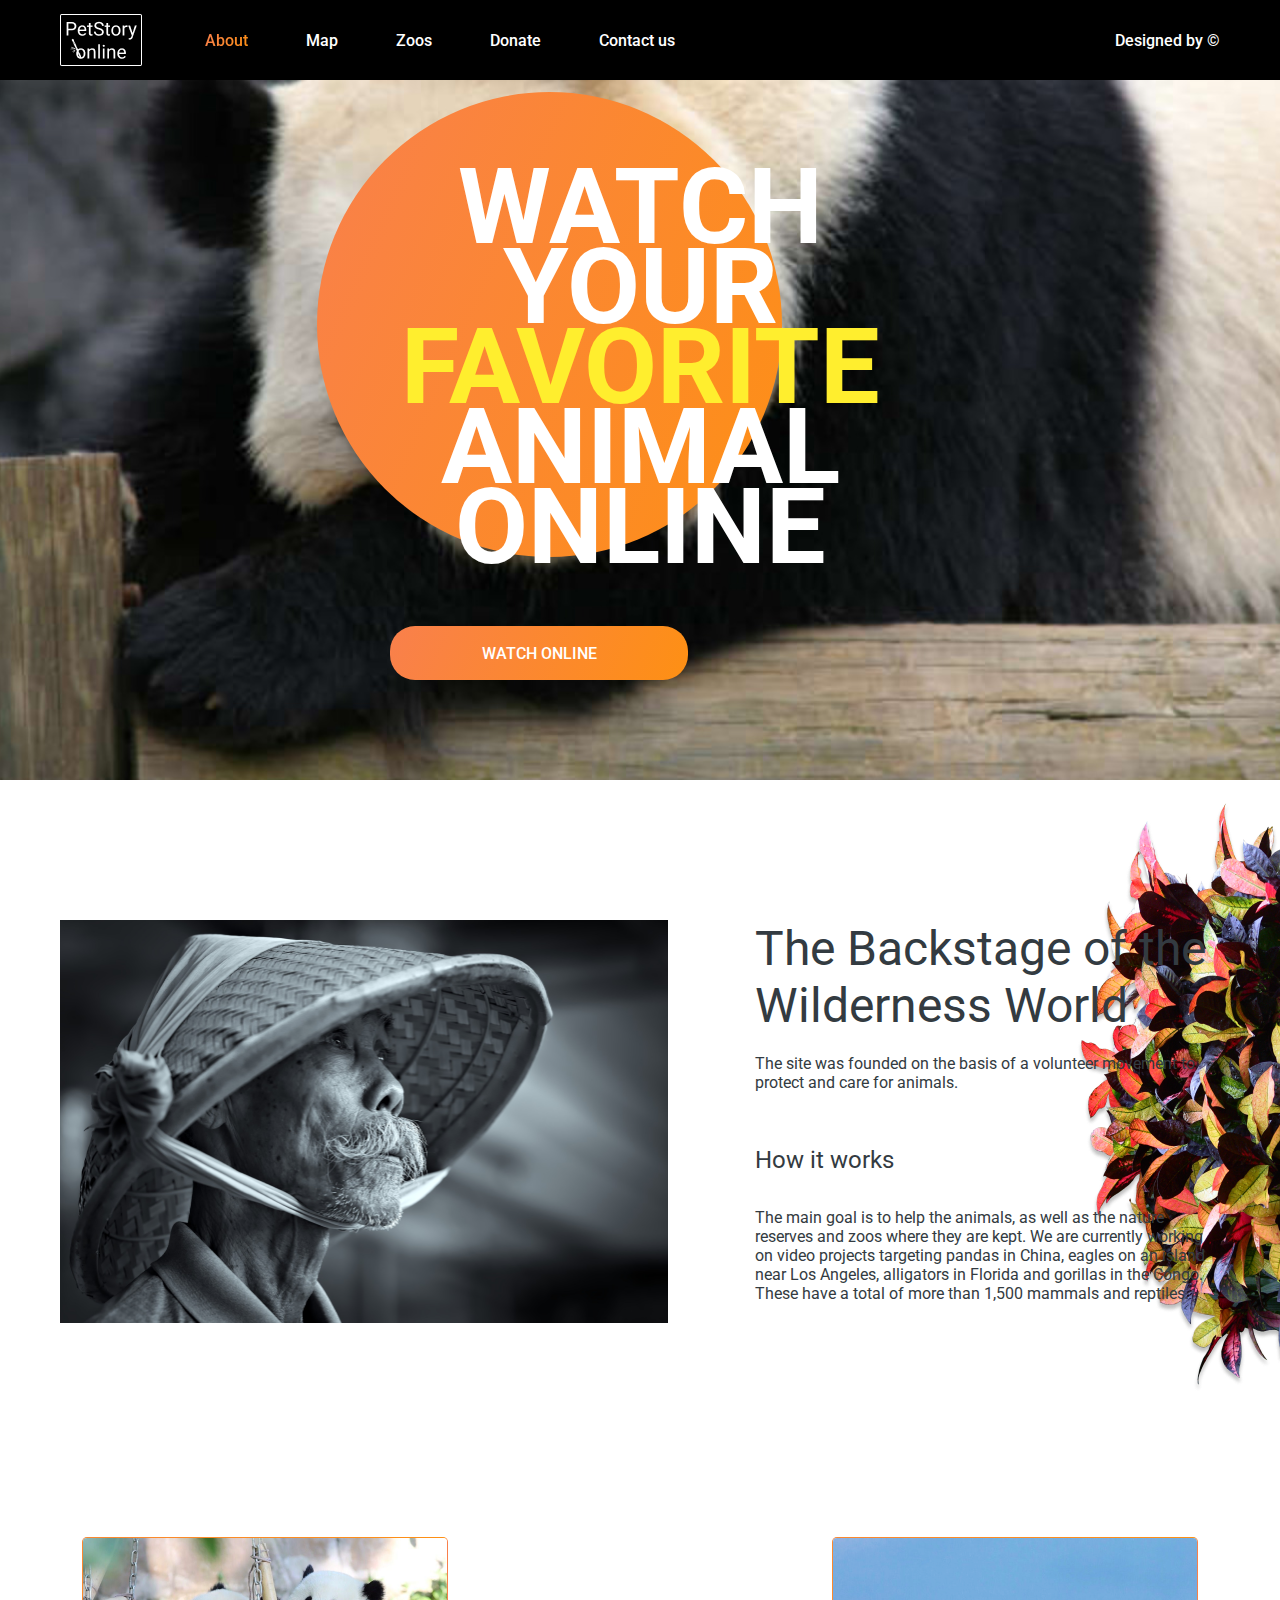
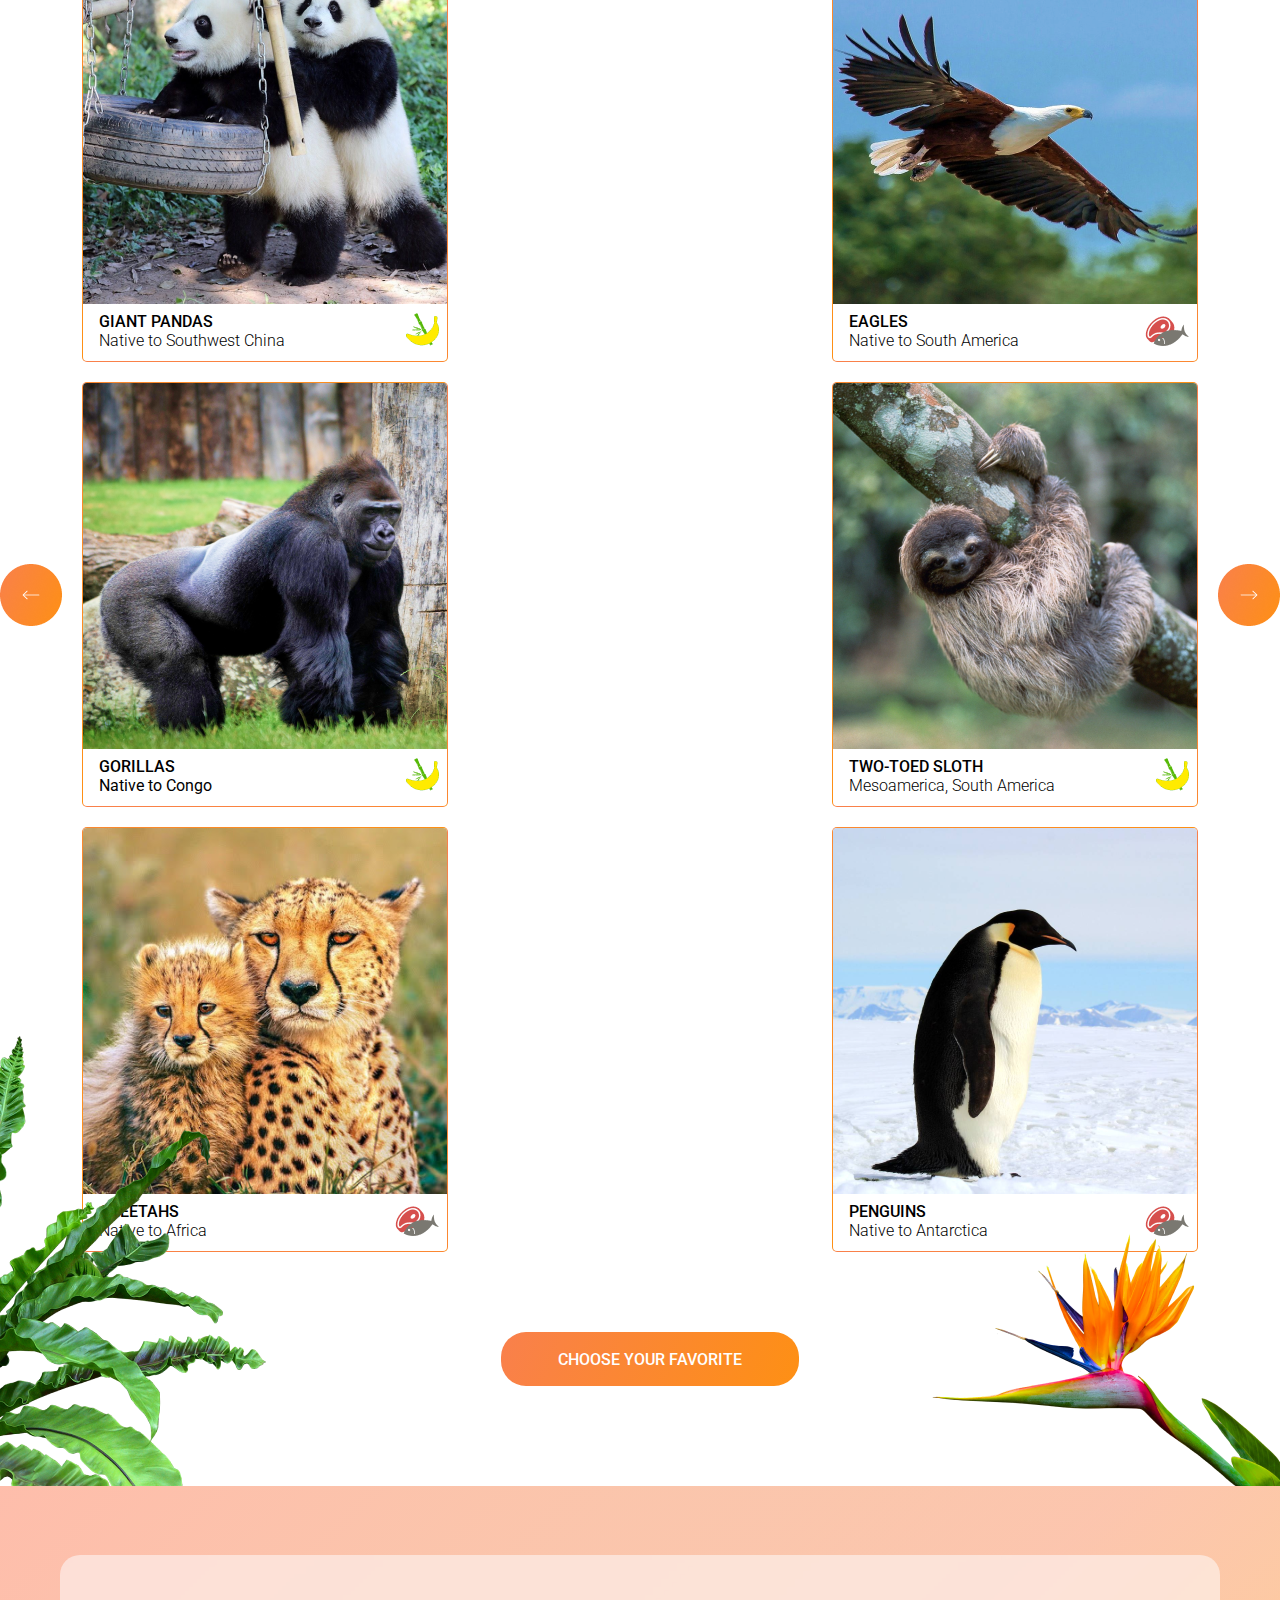
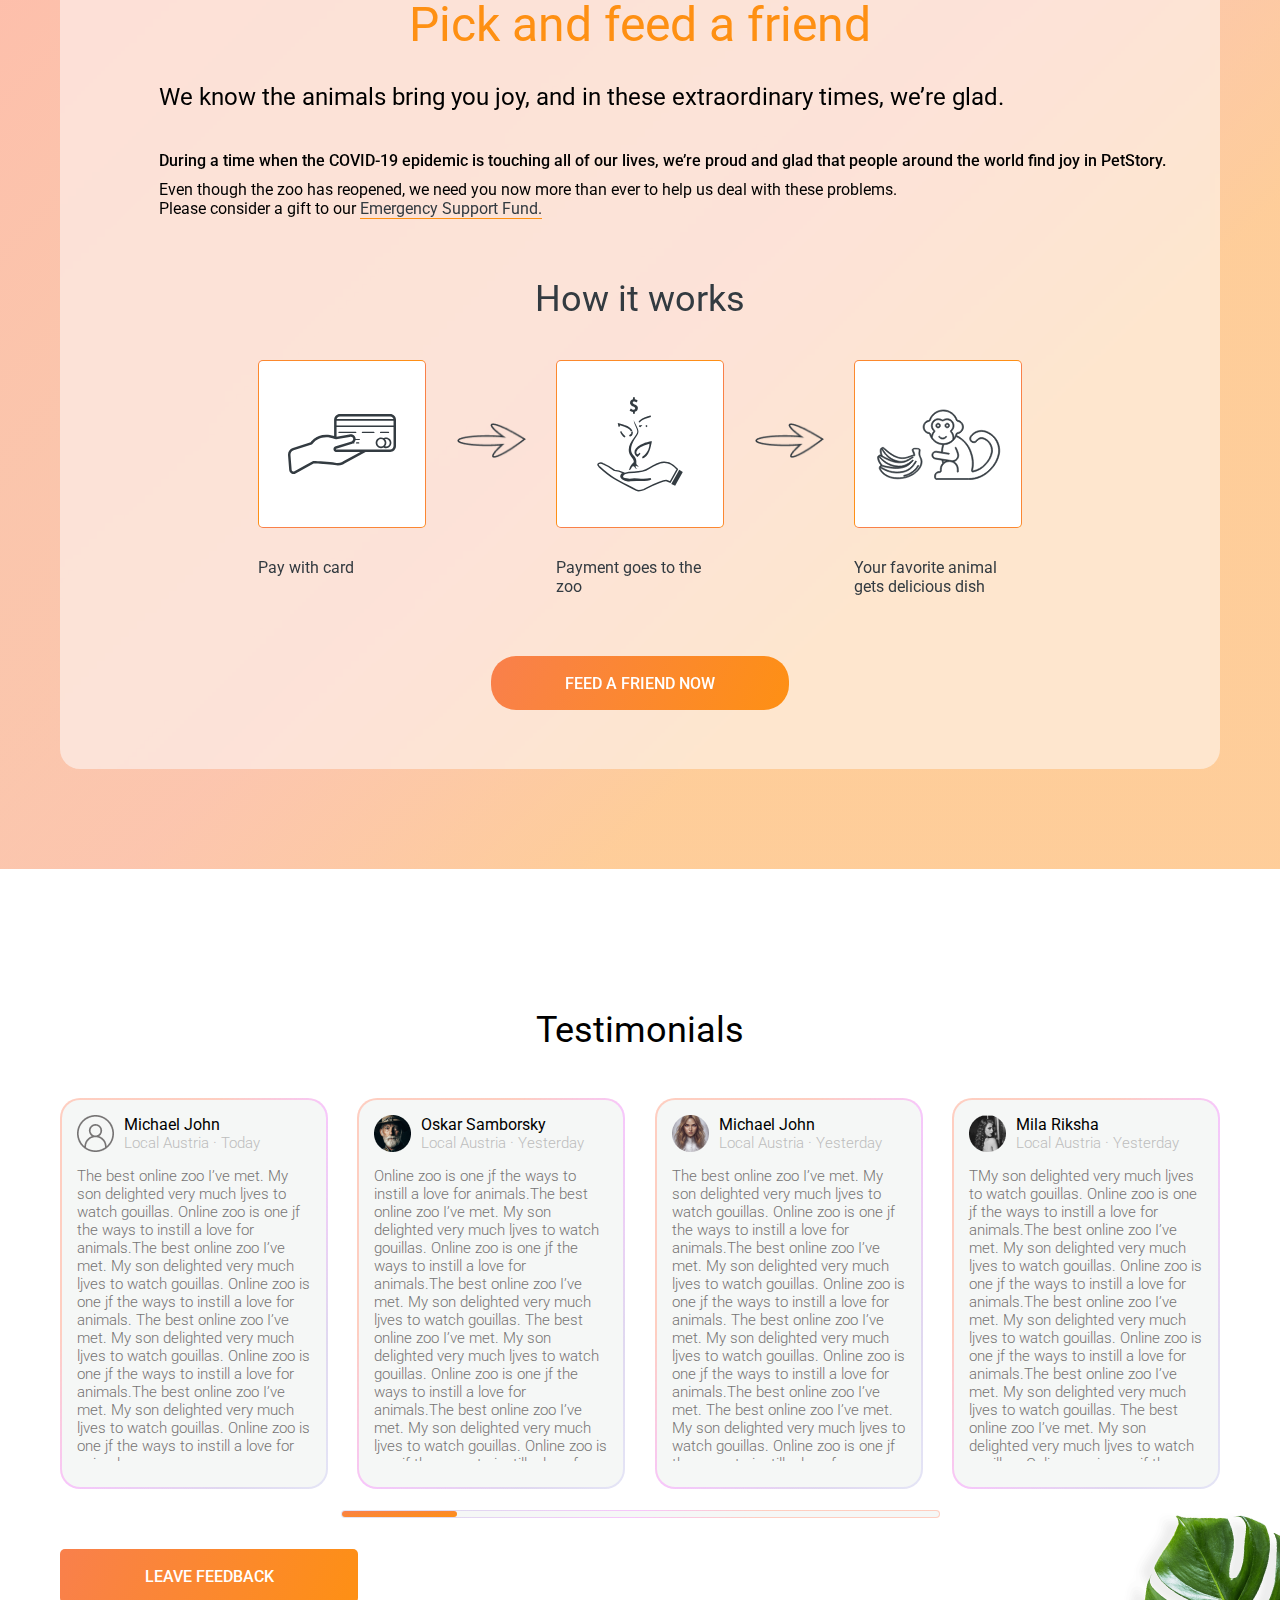
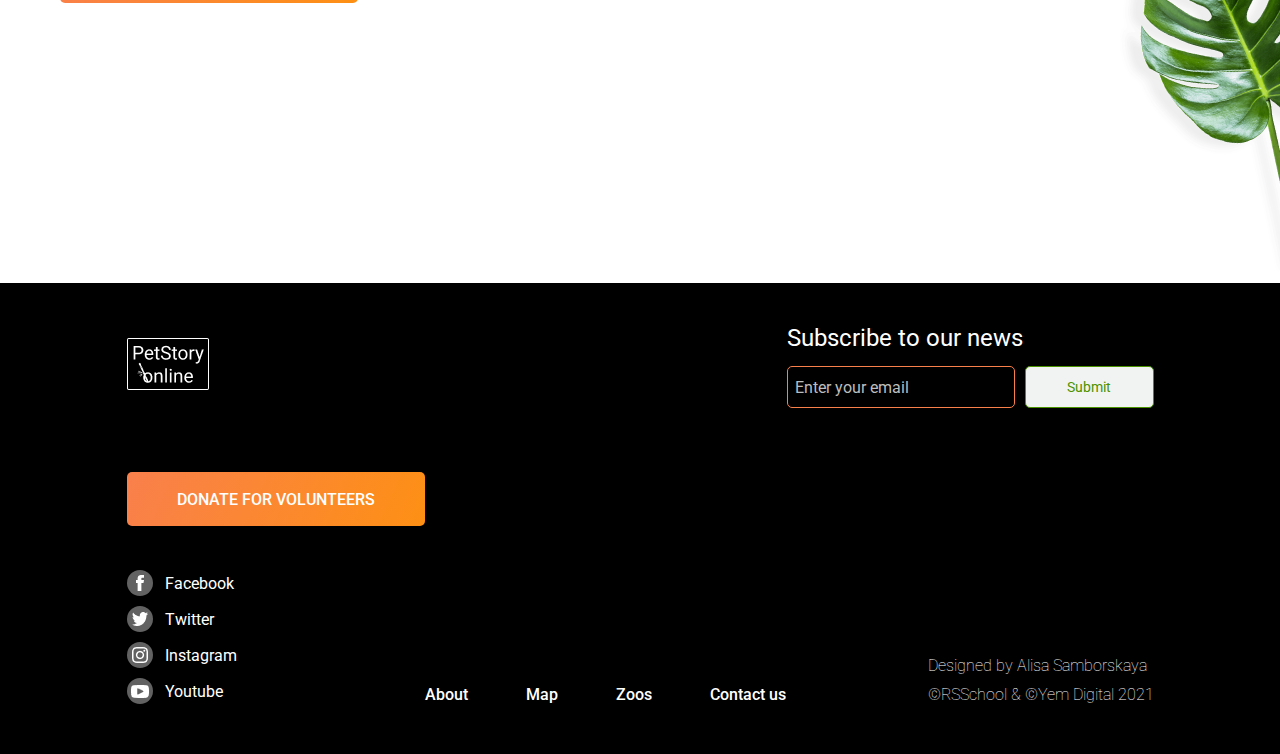
<file: index.html>
<!DOCTYPE html>
<html lang="en">
  <head>
    <meta charset="UTF-8" />
    <meta http-equiv="X-UA-Compatible" content="IE=edge" />
    <meta name="viewport" content="width=device-width, initial-scale=1.0" />
    <link
      href="https://fonts.googleapis.com/css2?family=Roboto:wght@300;400;500;700&display=swap"
      rel="stylesheet"/>
    <link rel="stylesheet" href="../main/style.css" />
    <title>Online zoo</title>
  </head>
  <body>
    <!-- nav -->
    <header class="header">
      <h1>PetStory Online</h1>
      <div class="wrapper header-wrap">
        <div class="container">
          <a href="../index.html">
            <img class="logo" src="../assets/icon/logo.png"></img>
          </a>
          <nav class="header__nav">
            <ul class="nav">
              <li class="nav__item">
                <a class="nav__link active" href="../index.html"
                  >About</a
                >
              </li>
              <li class="nav__item">
                <a class="nav__link" href="#">Map</a>
              </li>
              <li class="nav__item">
                <a class="nav__link" href="#">Zoos</a>
              </li>
              <li class="nav__item">
                <a class="nav__link" href="../donates/index.html"> Donate </a
                >
              </li>
              <li class="nav__item">
                <a class="nav__link" href="#">Contact us</a>
              </li>
            </ul>
          </nav>
        </div>
        <div class="design">
          <a
            class="design__link"
            href="https://www.figma.com/file/jfEFwkXVj1WRq7sUHDr8os/PetStory-online"
            >Designed by &#169;</a>
        </div>
      </div>
    </header>
<!-- nav end -->
    <main class="main">
        <!-- promo -->
      <section class="promo">
        <div class="promo_background">
        <div class="wrapper promo-wrap">
          <div class="promo-wrapper">
            <span class="circle"></span>
            <div class="promo__title"> Watch your <span class="title_yellow"> favorite </span> animal online </div>
            <button class="btn">Watch online</button>
          </div>
        </div>
      </div>
      </section>
     <!-- promo end -->
     
      <div class="wrapper">
        <img class="flower" src="../assets/img/flower_foto1.png"></img>
        <!-- bamboo -->
        <section class="bamboo">
          <div class="bamboo__img">
            <img src="../assets/img/bamboo-cap.png"/>
          </div>
          <div class="bamboo__block-text">
            <h2>The Backstage of the Wilderness World</h2>
            <p class="bamboo__text">
              The site was founded on the basis of a volunteer movement to
              protect and care for animals.
            </p>
            <div class="bamboo__title">How it works</div>
            <p class="bamboo__text">
              The main goal is to help the animals, as well as the nature
              reserves and zoos where they are kept. We are currently working on
              video projects targeting pandas in China, eagles on an island near
              Los Angeles, alligators in Florida and gorillas in the Congo.
              These have a total of more than 1,500 mammals and reptiles.
            </p>
          </div>
        </section>
        <!-- bamboo end-->
      </div>
      <!-- animals -->
      <div class="flowers">
        <div class="wrapper-animals">
          <img class="palm" src="../assets/img/palm_foto.png" />
          <img class="strelitzia" src="../assets/img/strelitzia 1.png" />
          <section class="zoos">
            <div class="animals">
              
                <img src="../assets/icon/arrow_elips_2.png" alt="arr left";
                ;>
             
              <div class="animals__cards">
                <div class="animals__item">
                  <div class="animals__img">
                    <img src="../assets/img/panda.png" alt="panda" />
                  </div>
                  <div class="animals__description">
                    <div class="animals__text">
                      <p class="animals__name">Giant pandas</p>
                      <p class="animals__text2">Native to Southwest China</p>
                    </div>
                    <div class="animals__food">
                      <img src="../assets/icon/banana-bamboo_icon.png" alt="banana food"/>
                    </div>
                  </div>
                </div>
                <div class="animals__item">
                  <div class="animals__img">
                    <img src="../assets/img/eagles.png" alt="eagles"/>
                  </div>
                  <div class="animals__description">
                    <div class="animals__text">
                      <p class="animals__name">Eagles</p>
                      <p class="animals__text2">Native to South America</p>
                    </div>
                    <div class="animals__food">
                      <img src="../assets/icon/meet-fish_icon.png" alt="meet and fish food"/>
                    </div>
                  </div>
                </div>
                <div class="animals__item">
                  <div class="animals__img">
                    <img src="../assets/img/gorillas.png" alt="gorrilas" />
                  </div>
                  <div class="animals__description">
                    <div class="animals__text">
                      <p class="animals__name">Gorillas</p>
                      <p class="animals__text">Native to Congo</p>
                    </div>
                    <div class="animals__food">
                      <img src="../assets/icon/banana-bamboo_icon.png" alt="banana food"/>
                    </div>
                  </div>
                </div>
                <div class="animals__item">
                  <div class="animals__img">
                    <img src="../assets/img/two-toed sloth.png" alt="two-toed sloth"/>
                  </div>
                  <div class="animals__description">
                    <div class="animals__text">
                      <p class="animals__name">Two-toed Sloth</p>
                      <p class="animals__text2">Mesoamerica, South America</p>
                    </div>
                    <div class="animals__food">
                      <img  src="../assets/icon/banana-bamboo_icon.png" alt="banana food"/>
                    </div>
                  </div>
                </div>
                <div class="animals__item">
                  <div class="animals__img">
                    <img src="../assets/img/cheetahs.png" alt="cheetahs" />
                  </div>
                  <div class="animals__description">
                    <div class="animals__text">
                      <p class="animals__name">Cheetahs</p>
                      <p class="animals__text2">Native to Africa</p>
                    </div>
                    <div class="animals__food">
                      <img src="../assets/icon/meet-fish_icon.png" alt="meet and fish food"/>
                    </div>
                  </div>
                </div>
                <div class="animals__item">
                  <div class="animals__img">
                    <img src="../assets/img/penguins.png" alt="penguins" />
                  </div>
                  <div class="animals__description">
                    <div class="animals__text">
                      <p class="animals__name">Penguins</p>
                      <p class="animals__text2">Native to Antarctica</p>
                    </div>
                    <div class="animals__food">
                      <img src="../assets/icon/meet-fish_icon.png" alt="meet and fish food"/>
                    </div>
                  </div>
                </div>
              </div>

                <img src="../assets/icon/arrow_elips_1.png" alt="arr right">

            </div>
            <button class="btn animals__btn">Choose your favorite</button>
          </section>
        </div>
      </div>
      <!-- pick and feed a friend -->
      <section class="pick">
        <div class="wrapper pick__wrap">
          <div class="pick__description">
            <h2 class="pick_title">Pick and feed a friend</h2>
            <div class="pick__about">
              We know the animals bring you joy, and in these extraordinary
              times, we’re glad.
            </div>
            <p class="pick__descrirtoin-text">
              During a time when the COVID-19 epidemic is touching all of our
              lives, we’re proud and glad that people around the world find joy
              in PetStory.
            </p>
            <p class="pick__text">
              Even though the zoo has reopened, we need you now more than ever
              to help us deal with these problems. Please consider a gift to our
              <a class="link_em_sp" href="../donate/index.html">Emergency Support Fund.</a>
            </p>
          </div>
          <div class="pick__helps">
            <h3 class="how">How it works</h3>
            <div class="works-cards">
              <div class="works-cards__item">
                <div class="works-card__img">
                  <img class="icon-pay" src="../assets/icon/pay.svg"> </img>
                </div>
                <div class="works-card__text">Pay with card</div>
              </div>
              <div class="big-arrow">
                <img class="icon-arrow" src="../assets/icon/arrow 1.png"> </img>
              </div>
              <div class="works-cards__item">
                <div class="works-card__img">
                    <img class="icon-zoo" src="../assets/icon/zoo.svg"> </img>
                </div>
                <div class="works-card__text">Payment goes to the zoo</div>
              </div>
              <div class="big-arrow">
                <img class="icon-arrow" src="../assets/icon/arrow 1.png"> </img>
              </div>
              <div class="works-cards__item">
                <div class="works-card__img">
                <img class="icon-monkey" src="../assets/icon/monkey.svg"> </img>
                </div>
                <div class="works-card__text">Your favorite animal gets delicious dish</div>
              </div>
            </div>
          </div>
          <a href="../donates/index.html"
            ><button class="btn btn-pick">Feed a friend now</button></a>
        </div>
      </section>
      <!-- testimonials -->
      <section class="testimonials">
        <div class="wrapper">
          <img class="leav" src="../assets/img/leav_foto.png" />
          <div>
            <div class="testimonails__block">
              <h3 class="testimonials__title">Testimonials</h3>
              <div class="testimonials__cards">
                <div class="testimonials__item">
                  <div class="testimonials__top">
                    <div class="testimonials__image">
                      <img src="../assets/icon/John.png" />
                    </div>
                    <div class="testimonials__person">
                      <div class="testimonials__name">
                        Michael John
                      </div>
                      <div class="testimonials__info">
                        Local Austria &#183; Today
                      </div>
                    </div>
                  </div>
                  <div class="testimonials__bottom">
                    <div class="testimonials__text">
                      The best online zoo I’ve met. My son delighted very much
                      ljves to watch gouillas. Online zoo is one jf the ways to
                      instill a love for animals.The best online zoo I’ve met.
                      My son delighted very much ljves to watch gouillas. Online
                      zoo is one jf the ways to instill a love for animals. The
                      best online zoo I’ve met. My son delighted very much ljves
                      to watch gouillas. Online zoo is one jf the ways to
                      instill a love for animals.The best online zoo I’ve met.
                      My son delighted very much ljves to watch gouillas. Online
                      zoo is one jf the ways to instill a love for animals.
                    </div>
                  </div>
                </div>
                <div class="testimonials__item">
                  <div class="testimonials__top">
                    <div class="testimonials__image">
                      <img src="../assets/icon/Oskar.png" />
                    </div>
                    <div class="testimonials__person">
                      <div class="testimonials__name">
                        Oskar Samborsky
                      </div>
                      <div class="testimonials__info">
                        Local Austria &#183; Yesterday
                      </div>
                    </div>
                  </div>
                  <div class="testimonials__bottom">
                    <div class="testimonials__text">
                      Online zoo is one jf the ways to instill a love for
                      animals.The best online zoo I’ve met. My son delighted
                      very much ljves to watch gouillas. Online zoo is one jf
                      the ways to instill a love for animals.The best online zoo
                      I’ve met. My son delighted very much ljves to watch
                      gouillas. The best online zoo I’ve met. My son delighted
                      very much ljves to watch gouillas. Online zoo is one jf
                      the ways to instill a love for animals.The best online zoo
                      I’ve met. My son delighted very much ljves to watch
                      gouillas. Online zoo is one jf the ways to instill a love
                      for animals. The best online zoo I’ve met. My son
                      delighted very much ljves to watch gouillas. Online zoo is
                      one jf the ways to instill a love for animals.The best
                      online zoo I’ve met. My son delighted very much ljves to
                      watch gouillas. Online zoo is one jf the ways to instill a
                      love for animals.
                    </div>
                  </div>
                </div>
                <div class="testimonials__item">
                  <div class="testimonials__top">
                    <div class="testimonials__image">
                      <img src="../assets/icon/Fredericka.png" />
                    </div>
                    <div class="testimonials__person">
                      <div class="testimonials__name">
                        Michael John
                      </div>
                      <div class="testimonials__info">
                        Local Austria &#183; Yesterday
                      </div>
                    </div>
                  </div>
                  <div class="testimonials__bottom">
                    <div class="testimonials__text">
                      The best online zoo I’ve met. My son delighted very much
                      ljves to watch gouillas. Online zoo is one jf the ways to
                      instill a love for animals.The best online zoo I’ve met.
                      My son delighted very much ljves to watch gouillas. Online
                      zoo is one jf the ways to instill a love for animals. The
                      best online zoo I’ve met. My son delighted very much ljves
                      to watch gouillas. Online zoo is one jf the ways to
                      instill a love for animals.The best online zoo I’ve met.
                      The best online zoo I’ve met. My son delighted very much
                      ljves to watch gouillas. Online zoo is one jf the ways to
                      instill a love for animals.The best online zoo I’ve met.
                      My son delighted very much ljves to watch gouillas. Online
                      zoo is one jf the ways to instill a love for animals.
                    </div>
                  </div>
                </div>
                <div class="testimonials__item">
                  <div class="testimonials__top">
                    <div class="testimonials__image">
                      <img src="../assets/icon/Mila.png" />
                    </div>
                    <div class="testimonials__person">
                      <div class="testimonials__name">
                        Mila Riksha
                      </div>
                      <div class="testimonials__info">
                        Local Austria &#183; Yesterday
                      </div>
                    </div>
                  </div>
                  <div class="testimonials__bottom">
                    <div class="testimonials__text">
                      TMy son delighted very much ljves to watch gouillas.
                      Online zoo is one jf the ways to instill a love for
                      animals.The best online zoo I’ve met. My son delighted
                      very much ljves to watch gouillas. Online zoo is one jf
                      the ways to instill a love for animals.The best online zoo
                      I’ve met. My son delighted very much ljves to watch
                      gouillas. Online zoo is one jf the ways to instill a love
                      for animals.The best online zoo I’ve met. My son delighted
                      very much ljves to watch gouillas. The best online zoo
                      I’ve met. My son delighted very much ljves to watch
                      gouillas. Online zoo is one jf the ways to instill a love
                      for animals.The best online zoo I’ve met. My son delighted
                      very much ljves to watch gouillas. Online zoo is one jf
                      the ways to instill a love for animals.
                    </div>
                  </div>
                </div>
              </div>
            </div>
            <input
              class="line" type="range"  value="0" name="range" step="1" min="0" max="100"/>
            <button class="btn testimonials__btn">leave feedback</button>
          </div>
        </div>
      </section>
    </main>
    <footer class="footer">
      <div class="wrapper footer-wrap">
        <div class="contacts">
            <a href="../main/index.html">
                <img class="logo" src="../assets/icon/logo.png"></img>
              </a>
          <a href="../donate/index.html"><button class="btn btn__footer"> Donate for volunteers </button></a>
          <div class="social__link">
            <div class="social__link__item">
              <button class="social__icon">
                <img class="social__icon__facebook" src="../assets/icon/facebook.png"> </img>
              </button>
              <p class="social__link__title">Facebook</p>
            </div>
            <div class="social__link__item">
              <button class="social__icon">
                <img class="social__icon__facebook" src="../assets/icon/twitter.png"> </img>
              </button>
              <p class="social__link__title">Twitter</p>
            </div>
            <div class="social__link__item">
              <button class="social__icon">
                <img class="social__icon__facebook" src="../assets/icon/inst.png"> </img>
              </button>
              <p class="social__link__title">Instagram</p>
            </div>
            <div class="social__link__item">
              <button class="social__icon">
                <img class="social__icon__facebook" src="../assets/icon/youtube.png"> </img>
              </button>
              <p class="social__link__title">Youtube</p>
            </div>
          </div>
        </div>
        <div class="footer__nav">
          <ul class="nav">
            <li class="nav__item">
              <a class="nav__link" href="../main/index.html">About</a>
            </li>
            <li class="nav__item">
              <a class="nav__link" href="#">Map</a>
            </li>
            <li class="nav__item">
              <a class="nav__link" href="#">Zoos</a>
            </li>
            <li class="nav__item">
              <a class="nav__link" href="#">Contact us</a>
            </li>
          </ul>
        </div>
        <div class="subscribe">
          <div class="subscribe__field">
            <div class="subscribe__title">Subscribe to our news</div>
            <form class="form">
              <input class="inputfield" type="email" name="input" placeholder="Enter your email" required/>
              <button class="btn_submit">Submit</button>
            </form>
          </div>
          <div class="design__footer">
            <p class="design__footer-name">Designed by Alisa Samborskaya</p>
            <p class="design__footer-rights">©RSSchool & ©Yem Digital 2021</p>
          </div>
        </div>
      </div>
    </footer>
  </body>
</html>
</file>
<file: main/style.css>
@import './reset.css';
* {
  font-family: "Roboto", sans-serif;
}

.none{
    display: none;
}

.wrapper {
  max-width: 1160px;
  margin: 0 auto;
}
/* nav */
.header {
  position: relative;
  background-color: #000;
  z-index: 5;
  flex: 0 0 auto;
  height: 80px;
}

.header-wrap {
  display: flex;
  justify-content: space-between;
  align-items: center;
}

h1 {
  position: absolute;
  width: 1px;
  height: 1px;
  clip: rect(0, 0, 0, 0);
}

.logo {
  padding: 14px 63px 14px 0;
}

.nav {
  display: flex;
  gap: 58px;
  align-items: center;
  list-style-type: none;
  padding-left: 0;
}

.nav__link {
  font-size: 16px;
  font-weight: 500;
  color:#fff;
}

.nav__link:active {
  background: linear-gradient(113.96deg, #f9804b 1.49%, #fe9013 101.44%);
  -webkit-background-clip: text;
  -webkit-text-fill-color: transparent;
  background-clip: text;

}

.active {
  background: linear-gradient(113.96deg, #f9804b 1.49%, #fe9013 101.44%);
  -webkit-background-clip: text;
  -webkit-text-fill-color: transparent;
  background-clip: text;
 
}

.design__link {
  font-weight: 500;
  color: #fff;
}

.design__link:active {
  background: linear-gradient(113.96deg, #f9804b 1.49%, #fe9013 101.44%);
  -webkit-background-clip: text;
  -webkit-text-fill-color: transparent;
  background-clip: text;
  
}
/* nav end */
.main {
  flex: 1 0 auto;
}

.container {
  display: flex;
  align-items: center;
}
/* promo */
.promo {
  position: relative;
  z-index: 1; 
  background: #000;
  top: -80px;
}

.promo_background {
  background: url('../../assets/img/Giant Panda.png');
	background-repeat: no-repeat;
	background-position: center 0;
	max-width: 1600px;
	margin: 0 auto;
}

.promo-wrap {
  display: flex;
  flex-direction: column;
  margin: 0 auto;
  align-items: flex-end;
  justify-self: flex-start;
}

.promo-wrapper {
  width: 500px;
}

.promo__title {
  position: relative;
  z-index: 2;
  margin-top: -390px;
  font-size: 106.496px;
  color: #fff;
  font-weight: 700;
  line-height: 75%;
  text-align: center;
  text-transform: uppercase;
  margin-bottom: 60px;
  user-select: none;
}

.title_yellow {
  color: #ffee2e;
}

.circle {
  position: relative;
  z-index: 1;
  margin-top: 92px;
  display: block;
  content: "";
  width: 465px;
  height: 465px;
  right: 73px;
  border-radius: 50%;
  background: linear-gradient(113.96deg, #f9804b 1.49%, #fe9013 101.44%);
}
/*btn  */
.btn {
  width: 298px;
  height: 54px;
  padding: 16px;
  background: linear-gradient(113.96deg, #f9804b 1.49%, #fe9013 101.44%),
    #f9804b;
  border-radius: 25px;
  text-transform: uppercase;
  color: #fff;
  font-weight: 500;
  font-size: 16px;
  border: none;
  margin-bottom: 100px;
  
}

.btn:hover {
  background: #e47209;
  cursor: pointer;
}

.btn:active {
  background: #4b9200;
}
/* promo end */
/* bamboo */
.bamboo {
  position: relative;
  display: flex;
  margin-top: 60px;
  color: #333B41;
  margin-bottom: 126px;
}

.bamboo__img {
    width: 609px;
    height: 403px;    
  margin-right: 87px;
}

.bamboo__block-text {
width: 465px;
margin-bottom: 54px;
font-weight: 400;
}

h2 {
    font-size:48px;
    margin-bottom: 20px;
  }

.bamboo__title {
  font-size: 24px;
  margin-bottom: 34px;
}

.bamboo__text {
    margin-bottom: 54px;
}

.flower {
  position: absolute;
  right: 0;
  top: 792px;
}
/* bamboo end */
/* slider */
.zoos {
 
  display: flex;
  flex-direction: column;
  gap: 80px;
}

.animals {
  display: flex;
  justify-content: space-between;
  align-items: center;
  column-gap:20px;
}

.flowers {
  position: relative;
}

.wrapper-animals {
  max-width: 1322px;
  margin: 0 auto;
}

.palm {
    position: absolute;
    left: 0;
    bottom: 0;
  }
  
  .strelitzia {
    position: absolute;
    right: 0;
    bottom: 0;
  }

.animals__cards {
  display: flex;
  flex-wrap: wrap;
  justify-content: space-between;
  gap:20px 30px;
}

.animals__item {
  width: 366px;
  border-radius: 5px;
  background-image: linear-gradient(white, white),
    linear-gradient(to right bottom, #f9804b 1.49%, #fe9013 101.44%);
  border: 1px solid transparent;
  background-clip: content-box, border-box;
  overflow: hidden;
}

.animals__item:hover {
  cursor: pointer;
  transition: all 0.2s;
}

.animals__description {
  display: flex;
  justify-content: space-between;
  align-items: center;
  padding: 8px 8px 11px 16px;
  transition: all 0.2s;
}

.animals__name {
  text-transform: uppercase;
  color: black;
  font-weight: 500;
}

.animals__text2 {
  color: black;
  font-weight: 300;
}

.animals__img {
  width: 366px;
  max-height: 366px;
  overflow: hidden;
  transition: all 0.2s;
}

.animals__item:hover .animals__img {
  transform: scale(1.5);
}

.animals__item:hover .animals__description {
  position: absolute;
  min-width: 366px;
  max-width: 366px;
  margin-top: -366px;
  height: 426px;
  align-items: flex-start;
  background-color: rgba(0, 0, 0, 0.6);
  transition: 0.2s;
}

.animals__item:hover .animals__food {
  position: absolute;
  right: 32px;
  bottom: 32px;
}

.animals__item:hover .animals__text2,
.animals__item:hover .animals__name {
  color: white;
}

.animals__btn{
position: relative;
left: 501px;
}


/* .arrow:hover {
  cursor: pointer;
} */

/* .arrow:active {
  background: #4b9200;
} */

/* animals end */

/* pick and feed a friend */
.pick {
  padding: 69px 0 100px;
  background: linear-gradient(
      315.75deg,
      rgba(254, 210, 144, 0.7) 30.06%,
      #febdab 100.95%,
      rgba(254, 210, 144, 0.7) 106.36%
    ),
    linear-gradient(
      315.75deg,
      rgba(254, 189, 171, 0.74) 30.06%,
      rgba(243, 169, 248, 0.66) 50.74%,
      #e0d8f0 80.49%,
      #eaf7fe 127.9%,
      #eaf7fe 149.54%
    ),
    linear-gradient(
      315.75deg,
      rgba(254, 189, 171, 0.74) 30.06%,
      rgba(243, 169, 248, 0.66) 50.74%,
      #e0d8f0 80.49%,
      #eaf7fe 127.9%,
      #eaf7fe 149.54%
    );
}

.pick__wrap {
  background: rgba(253, 253, 255, 0.52);
  backdrop-filter: blur(2px);
  border-radius: 20px;
  padding: 41px 0 59px;
  display: flex;
  flex-direction: column;
}

.pick_title {
  color: #fe9013;
  font-size: 48px;
  text-align: center;
  margin-bottom: 30px;
}

.pick__about {
  font-size:24px;
  margin-bottom: 40px;
  padding-left: 99px;
}

.pick__descrirtoin-text{
  font-weight: 500;
  margin-bottom: 10px;
  padding-left: 99px;
}

.pick__text {
  width: 863px;
  font-size: 16px;
  padding-left: 99px;
  margin-bottom: 60px;
}
 
.link_em_sp {
	border-bottom: 1px solid #FE9013;
	color: #333B41;
}

.how {
  color: #333B41;
  font-size: 36px;
  font-weight: 400;
  text-align: center;
  margin-bottom: 40px;
}

.works-cards {
  display: flex;
  justify-content: space-between;
  gap:30px;
  margin: 0 auto;
  width: 764px;
  margin-bottom: 60px;
}

.works-cards__item {
  display: flex;
  flex-direction: column;
  gap: 30px;
  width: 168px;
}

.works-card__img {
  width: 168px;
  height: 168px;
  display: flex;
  justify-content: center;
  align-items: center;
  border-radius: 5px;
  background-image: linear-gradient(white, white),
    linear-gradient(to right bottom, #f9804b 1.49%, #fe9013 101.44%);
  border: 1px solid transparent;
  background-clip: content-box, border-box;
  overflow: hidden;
}

.icon-pay {
  width: 108px;
  height: 60px;
}

.icon-zoo {
  width: 85.5px;
  height: 95px;
}

.icon-monkey {
  width: 125px;
  height: 71.5px;
}

.icon-arrow {
  margin-top: -76px;
  width: 69px;
  height: 35px;
}

.works-card__text {
  color: #333B41;
  font-size: 16px;
}

.btn-pick {
  margin-left: 431px;
  margin-bottom: 0;
}


/* testimonials */
.testimonials {
  position: relative;
  margin-top: 140px;
  padding-bottom: 180px;
}

.leav {
  position: absolute;
  content: "";
  right: 0;
  bottom: 0;
}

.testimonails__block {
  margin-bottom: 21px;
}

.line[type="range"] {
  width: 599px;
  -webkit-appearance: none;
  -moz-appearance: none;
  appearance: none;
}

.line[type="range"]::-webkit-slider-thumb {
  background: linear-gradient(to right bottom, #f9804b 1.49%, #fe9013 101.44%);
  border: none;
  border-radius: 5px;
  cursor: pointer;
  width: 115px;
  height: 6px;
  -webkit-appearance: none;
}

.line {
  display: block;
  content: "";
  width: 599px;
  height: 8px;
  background: #f5f7f6;
  border-radius: 5px;
  background-image: linear-gradient(#f5f7f6, #f5f7f6),
    linear-gradient(
      315.75deg,
      rgba(254, 189, 171, 0.74) 30.06%,
      rgba(243, 169, 248, 0.66) 50.74%,
      #e0d8f0 80.49%,
      #eaf7fe 127.9%,
      #eaf7fe 149.54%
    ),
    linear-gradient(
      315.75deg,
      rgba(254, 189, 171, 0.74) 30.06%,
      rgba(243, 169, 248, 0.66) 50.74%,
      #e0d8f0 80.49%,
      #eaf7fe 127.9%,
      #eaf7fe 149.54%
    );
  border: 1px solid transparent;
  background-origin: border-box;
  background-clip: content-box, border-box;
  margin: 0 auto 31px;
}


.testimonials__btn {
  border-radius: 5px;

}

.big-arrow {
  display: flex;
  align-items: center;
}

.testimonials__title {
  font-weight: 400;
  font-size: 36px;
  text-align: center;
  margin-bottom: 47px;
}

.testimonials__cards {
  display: flex;
  justify-content: space-between;

}

.testimonials__item {
  display: flex;
  flex-direction: column;
  width: 268px;
  height: 391px;
  overflow: hidden;
  border-radius: 20px;
  background-image: linear-gradient(#f5f7f6, #f5f7f6),
    linear-gradient(
      to right bottom,
      rgba(254, 189, 171, 0.74) 30.06%,
      rgba(243, 169, 248, 0.66) 50.74%,
      #e0d8f0 80.49%,
      #eaf7fe 127.9%,
      #eaf7fe 149.54%
    ),
    linear-gradient(
      315.75deg,
      rgba(254, 189, 171, 0.74) 30.06%,
      rgba(243, 169, 248, 0.66) 50.74%,
      #e0d8f0 80.49%,
      #eaf7fe 127.9%,
      #eaf7fe 149.54%
    );
  border: 2px solid transparent;
  background-origin: border-box;
  background-clip: content-box, border-box;
}

.testimonials__top {
  padding: 15px 16px 0 15px;
  display: flex;
  gap: 10px;
}

.testimonials__bottom {
  display: flex;
 padding: 15px 16px 0 15px;
  height: 309px;
  overflow: hidden;
}

.testimonials__person {
  display: flex;
  flex-direction: column;
}

.testimonials__name {
  color: black;
  font-weight: 400;
}

.testimonials__info {
  font-size: 15px;
  font-weight: 300;
  color: #bdbdbd;
}

.testimonials__text {
  font-size: 15px;
  font-weight: 300;
  color: #767474;
}
/* testimonials end */
/* footer */
.footer {
  background-color: #000;
  display: flex;
}

.footer-wrap {
  padding: 41px 0 50px;
  display: flex;
  justify-content: space-between;
}
.contacts{
  max-width: 298px;
}
.btn__footer {
  margin: 68px 0 44px;
  border-radius: 5px;
}

.social__link {
  display: flex;
  flex-direction: column;
  gap: 10px;
  width: 111px;
}

.social__link__item {
  display: flex;
  align-items: center;
  gap: 12px;
}

.social__icon {
  display: flex;
  background: rgba(196, 196, 196, 0.5);
  border-radius: 50%;
  width: 26px;
  height: 26px;
  transition: 0.3s;
  padding: 0;
  align-items: center;
  justify-content: center;
  cursor: pointer;
}

.social__link__item:hover {
  cursor: pointer;
}

.social__link__item:active .social__link__item-title {
  color: #4b9200;
}

.social__link__item:active .social__icon {
  background: #4b9200;
}

.social__link__title {
  color: white;
  
}

.footer__nav {
  width: 362px;
  display: flex;
  align-items: flex-end;
  
}

.subscribe {
  display: flex;
  flex-direction: column;
  justify-content: space-between;
}

.design__footer {
  display: flex;
  flex-direction: column;
	align-self: flex-end;
  gap: 10px;
}

.design__footer:active .design__footer-name,
.design__footer:active .design__footer-rights {
  color: #4b9200;
  border-bottom: 1px solid #4b9200;
}

.design__footer-name,
.design__footer-rights {
  color: white;
  font-weight: 100;
}

.nav-foo {
  margin: 0;
}

.subscribe__title {
  color:#fff;
  font-size: 24px;
  margin-bottom: 14px;
}

/* form */
.form {
  display: flex;
  gap: 10px;
}

.btn_submit {
  width: 129px;
  height: 42px;
  padding: 10px 39px;
  font-size: 14px;
  background: #f1f3f2;
  border-radius: 5px;
  border: 1px solid #4B9200;
  color: #4B9200;;
}

.inputfield {
  width: 228px;
  padding: 10px 7px 10px;
  border-radius: 5px;
  border: 1px solid #f9804b;
	color: #BDBDBD;
}

.inputfield:focus {
  border: 1px solid #4b9200;
  outline: none;
}

.inputfield::placeholder {
  font-size: 16px;
  color: #BDBDBD;
}
</file>
